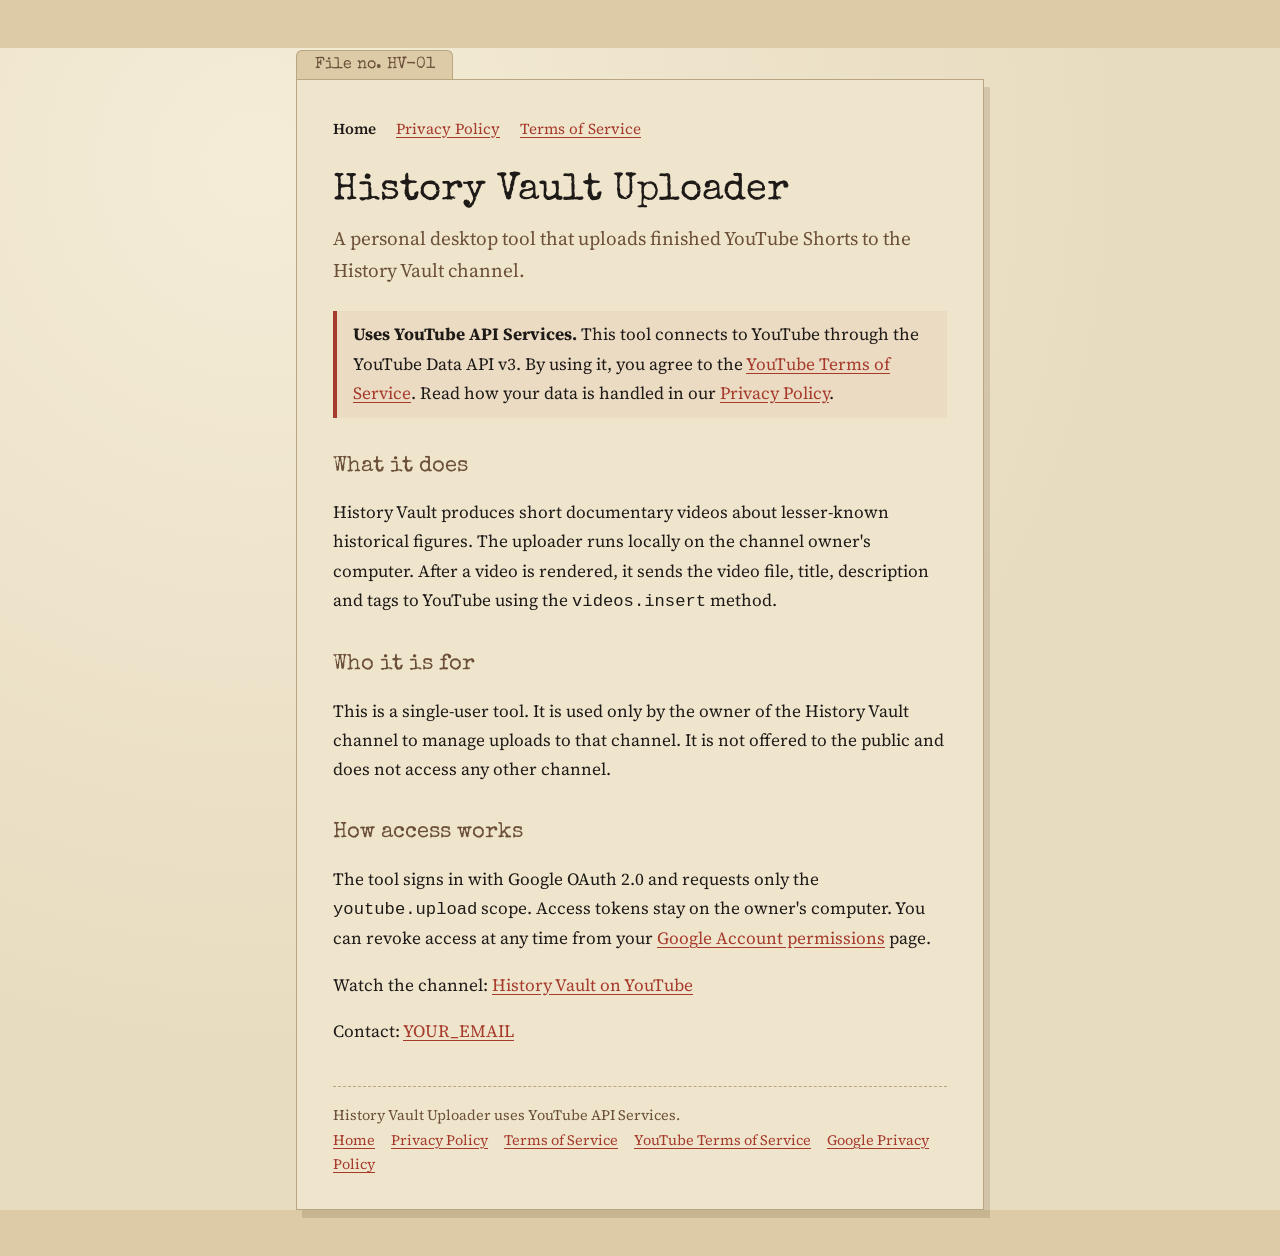
<file: history-vault-site/index.html>
<!doctype html><html lang="en"><head><meta charset="utf-8"><meta name="viewport" content="width=device-width,initial-scale=1"><link rel="preconnect" href="https://fonts.googleapis.com"><link href="https://fonts.googleapis.com/css2?family=Source+Serif+4:wght@400;600&family=Special+Elite&display=swap" rel="stylesheet"><link rel="stylesheet" href="style.css"><title>History Vault Uploader</title></head><body><div class="sheet"><span class="tab">File no. HV-01</span><main class="folder">
<nav aria-label="Site"><a href="index.html" aria-current="page">Home</a><a href="privacy.html" >Privacy Policy</a><a href="terms.html" >Terms of Service</a></nav>
<h1>History Vault Uploader</h1>
<p class="lede">A personal desktop tool that uploads finished YouTube Shorts to the History Vault channel.</p>
<div class="yt"><strong>Uses YouTube API Services.</strong> This tool connects to YouTube through the YouTube Data API v3. By using it, you agree to the <a href="https://www.youtube.com/t/terms">YouTube Terms of Service</a>. Read how your data is handled in our <a href="privacy.html">Privacy Policy</a>.</div>
<!-- Optional: place the official "Developed with YouTube" badge here, downloaded unmodified from https://developers.google.com/youtube/terms/branding-guidelines -->
<h2>What it does</h2>
<p>History Vault produces short documentary videos about lesser-known historical figures. The uploader runs locally on the channel owner's computer. After a video is rendered, it sends the video file, title, description and tags to YouTube using the <code>videos.insert</code> method.</p>
<h2>Who it is for</h2>
<p>This is a single-user tool. It is used only by the owner of the History Vault channel to manage uploads to that channel. It is not offered to the public and does not access any other channel.</p>
<h2>How access works</h2>
<p>The tool signs in with Google OAuth 2.0 and requests only the <code>youtube.upload</code> scope. Access tokens stay on the owner's computer. You can revoke access at any time from your <a href="https://myaccount.google.com/permissions">Google Account permissions</a> page.</p>
<p>Watch the channel: <a href="https://www.youtube.com/@YOUR_CHANNEL_HANDLE">History Vault on YouTube</a></p>
<p>Contact: <a href="mailto:YOUR_EMAIL">YOUR_EMAIL</a></p>
<footer>History Vault Uploader uses YouTube API Services.<br><a href="index.html">Home</a><a href="privacy.html">Privacy Policy</a><a href="terms.html">Terms of Service</a><a href="https://www.youtube.com/t/terms">YouTube Terms of Service</a><a href="https://policies.google.com/privacy">Google Privacy Policy</a></footer></main></div></body></html>
</file>
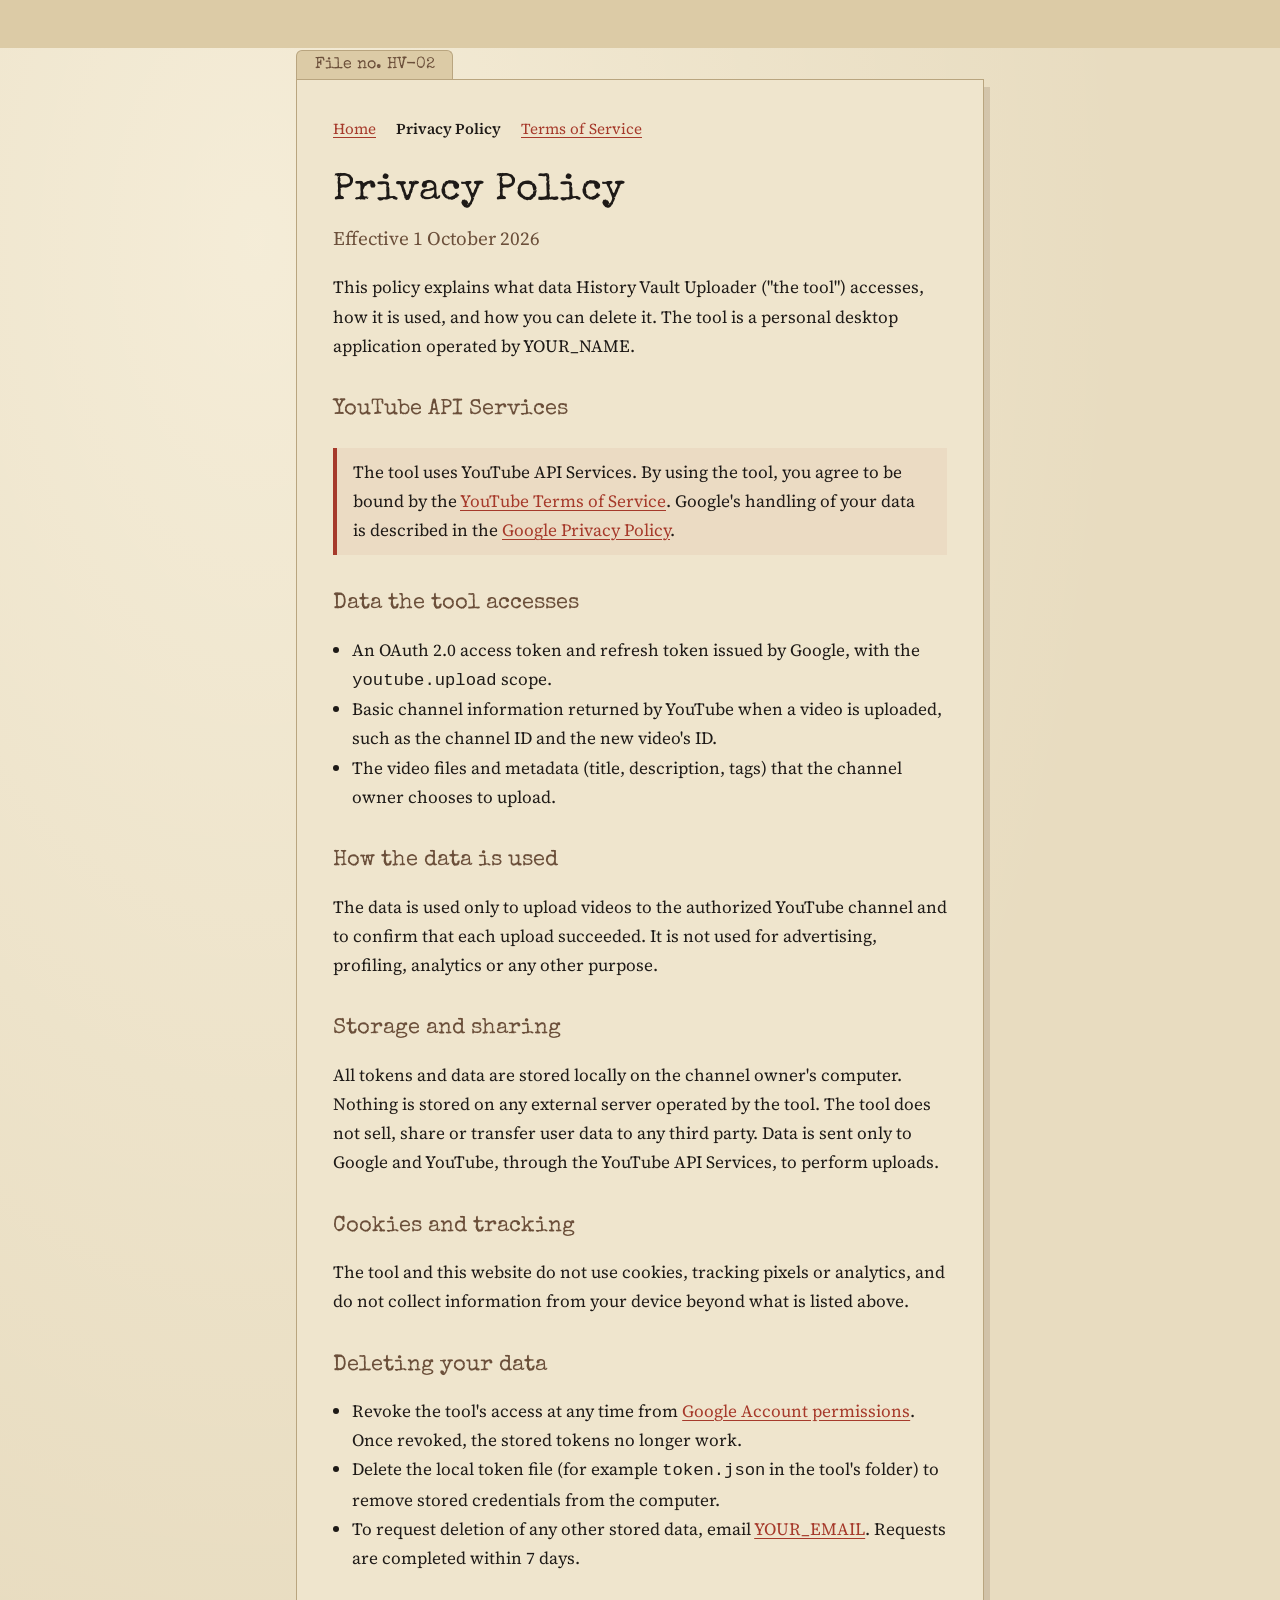
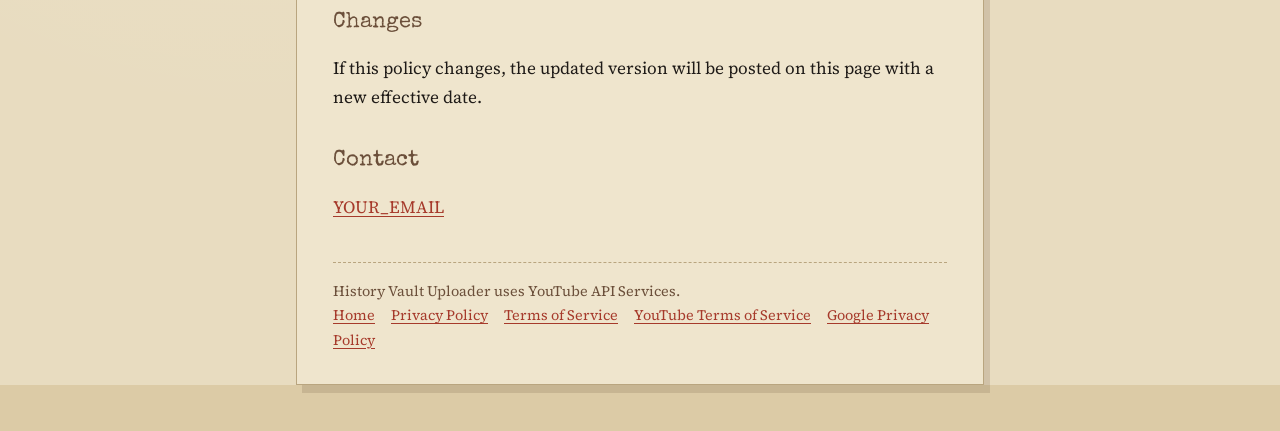
<file: history-vault-site/privacy.html>
<!doctype html><html lang="en"><head><meta charset="utf-8"><meta name="viewport" content="width=device-width,initial-scale=1"><link rel="preconnect" href="https://fonts.googleapis.com"><link href="https://fonts.googleapis.com/css2?family=Source+Serif+4:wght@400;600&family=Special+Elite&display=swap" rel="stylesheet"><link rel="stylesheet" href="style.css"><title>Privacy Policy – History Vault Uploader</title></head><body><div class="sheet"><span class="tab">File no. HV-02</span><main class="folder">
<nav aria-label="Site"><a href="index.html" >Home</a><a href="privacy.html" aria-current="page">Privacy Policy</a><a href="terms.html" >Terms of Service</a></nav>
<h1>Privacy Policy</h1>
<p class="lede">Effective 1 October 2026</p>
<p>This policy explains what data History Vault Uploader ("the tool") accesses, how it is used, and how you can delete it. The tool is a personal desktop application operated by YOUR_NAME.</p>
<h2>YouTube API Services</h2>
<div class="yt">The tool uses YouTube API Services. By using the tool, you agree to be bound by the <a href="https://www.youtube.com/t/terms">YouTube Terms of Service</a>. Google's handling of your data is described in the <a href="https://policies.google.com/privacy">Google Privacy Policy</a>.</div>
<h2>Data the tool accesses</h2>
<ul>
<li>An OAuth 2.0 access token and refresh token issued by Google, with the <code>youtube.upload</code> scope.</li>
<li>Basic channel information returned by YouTube when a video is uploaded, such as the channel ID and the new video's ID.</li>
<li>The video files and metadata (title, description, tags) that the channel owner chooses to upload.</li>
</ul>
<h2>How the data is used</h2>
<p>The data is used only to upload videos to the authorized YouTube channel and to confirm that each upload succeeded. It is not used for advertising, profiling, analytics or any other purpose.</p>
<h2>Storage and sharing</h2>
<p>All tokens and data are stored locally on the channel owner's computer. Nothing is stored on any external server operated by the tool. The tool does not sell, share or transfer user data to any third party. Data is sent only to Google and YouTube, through the YouTube API Services, to perform uploads.</p>
<h2>Cookies and tracking</h2>
<p>The tool and this website do not use cookies, tracking pixels or analytics, and do not collect information from your device beyond what is listed above.</p>
<h2>Deleting your data</h2>
<ul>
<li>Revoke the tool's access at any time from <a href="https://myaccount.google.com/permissions">Google Account permissions</a>. Once revoked, the stored tokens no longer work.</li>
<li>Delete the local token file (for example <code>token.json</code> in the tool's folder) to remove stored credentials from the computer.</li>
<li>To request deletion of any other stored data, email <a href="mailto:YOUR_EMAIL">YOUR_EMAIL</a>. Requests are completed within 7 days.</li>
</ul>
<h2>Changes</h2>
<p>If this policy changes, the updated version will be posted on this page with a new effective date.</p>
<h2>Contact</h2>
<p><a href="mailto:YOUR_EMAIL">YOUR_EMAIL</a></p>
<footer>History Vault Uploader uses YouTube API Services.<br><a href="index.html">Home</a><a href="privacy.html">Privacy Policy</a><a href="terms.html">Terms of Service</a><a href="https://www.youtube.com/t/terms">YouTube Terms of Service</a><a href="https://policies.google.com/privacy">Google Privacy Policy</a></footer></main></div></body></html>
</file>
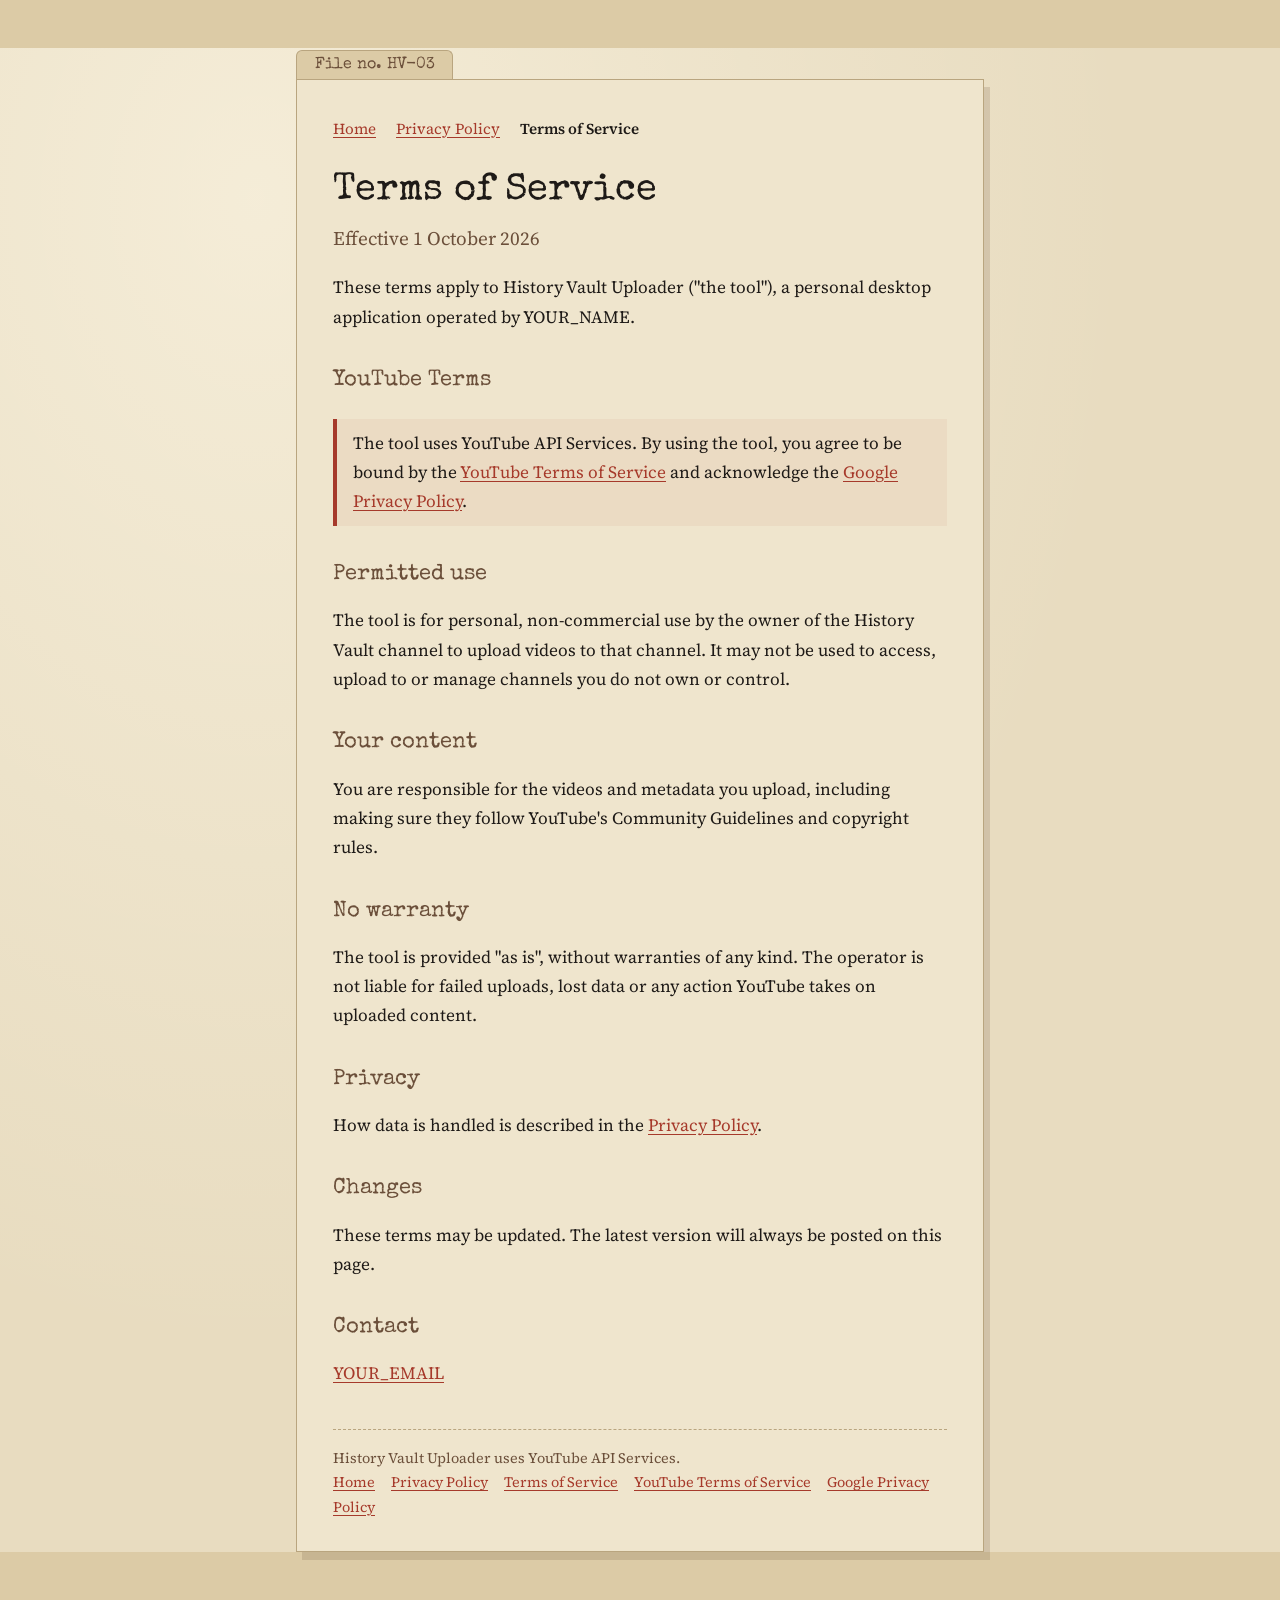
<file: history-vault-site/terms.html>
<!doctype html><html lang="en"><head><meta charset="utf-8"><meta name="viewport" content="width=device-width,initial-scale=1"><link rel="preconnect" href="https://fonts.googleapis.com"><link href="https://fonts.googleapis.com/css2?family=Source+Serif+4:wght@400;600&family=Special+Elite&display=swap" rel="stylesheet"><link rel="stylesheet" href="style.css"><title>Terms of Service – History Vault Uploader</title></head><body><div class="sheet"><span class="tab">File no. HV-03</span><main class="folder">
<nav aria-label="Site"><a href="index.html" >Home</a><a href="privacy.html" >Privacy Policy</a><a href="terms.html" aria-current="page">Terms of Service</a></nav>
<h1>Terms of Service</h1>
<p class="lede">Effective 1 October 2026</p>
<p>These terms apply to History Vault Uploader ("the tool"), a personal desktop application operated by YOUR_NAME.</p>
<h2>YouTube Terms</h2>
<div class="yt">The tool uses YouTube API Services. By using the tool, you agree to be bound by the <a href="https://www.youtube.com/t/terms">YouTube Terms of Service</a> and acknowledge the <a href="https://policies.google.com/privacy">Google Privacy Policy</a>.</div>
<h2>Permitted use</h2>
<p>The tool is for personal, non-commercial use by the owner of the History Vault channel to upload videos to that channel. It may not be used to access, upload to or manage channels you do not own or control.</p>
<h2>Your content</h2>
<p>You are responsible for the videos and metadata you upload, including making sure they follow YouTube's Community Guidelines and copyright rules.</p>
<h2>No warranty</h2>
<p>The tool is provided "as is", without warranties of any kind. The operator is not liable for failed uploads, lost data or any action YouTube takes on uploaded content.</p>
<h2>Privacy</h2>
<p>How data is handled is described in the <a href="privacy.html">Privacy Policy</a>.</p>
<h2>Changes</h2>
<p>These terms may be updated. The latest version will always be posted on this page.</p>
<h2>Contact</h2>
<p><a href="mailto:YOUR_EMAIL">YOUR_EMAIL</a></p>
<footer>History Vault Uploader uses YouTube API Services.<br><a href="index.html">Home</a><a href="privacy.html">Privacy Policy</a><a href="terms.html">Terms of Service</a><a href="https://www.youtube.com/t/terms">YouTube Terms of Service</a><a href="https://policies.google.com/privacy">Google Privacy Policy</a></footer></main></div></body></html>
</file>
<file: history-vault-site/style.css>
:root{--paper:#E8DCC0;--paper-2:#DCCBA6;--ink:#1E1A17;--sepia:#6B4F3A;--red:#A63A2B;--moss:#4E5B3C;--rule:#B9A57F}
*{box-sizing:border-box}
html{background:var(--paper-2)}
body{margin:0;color:var(--ink);font:1.075rem/1.7 "Source Serif 4",Georgia,serif;
 background:var(--paper) radial-gradient(ellipse at 20% 10%,rgba(255,250,235,.55),transparent 60%);}
a{color:var(--red);text-underline-offset:3px}
a:focus-visible{outline:2px solid var(--moss);outline-offset:3px}
.sheet{max-width:46rem;margin:3rem auto;padding:0 1.5rem}
.tab{display:inline-block;background:var(--paper-2);border:1px solid var(--rule);border-bottom:none;
 padding:.35rem 1.1rem;border-radius:6px 6px 0 0;font:1rem "Special Elite","Courier New",monospace;color:var(--sepia)}
.folder{background:#EFE5CD;border:1px solid var(--rule);padding:2.25rem 2.25rem 2rem;
 box-shadow:6px 8px 0 rgba(107,79,58,.18)}
h1{font:2.4rem/1.15 "Special Elite","Courier New",monospace;margin:0 0 .5rem}
h2{font:1.35rem/1.3 "Special Elite","Courier New",monospace;margin:2.2rem 0 .5rem;color:var(--sepia)}
.lede{font-size:1.2rem;color:var(--sepia);margin-top:0}
nav{display:flex;flex-wrap:wrap;gap:1.25rem;margin:0 0 1.75rem;font-size:.95rem}
nav a[aria-current]{color:var(--ink);text-decoration:none;font-weight:600}
.stamp{display:inline-block;border:3px double var(--red);color:var(--red);padding:.3rem .8rem;
 font:.95rem "Special Elite",monospace;transform:rotate(-2deg);margin:1rem 0}
.yt{border-left:4px solid var(--red);padding:.6rem 1rem;background:rgba(166,58,43,.06);margin:1.5rem 0}
ul{padding-left:1.2rem}
footer{margin-top:2.5rem;padding-top:1rem;border-top:1px dashed var(--rule);font-size:.9rem;color:var(--sepia)}
footer a{margin-right:1rem}
@media (max-width:520px){.folder{padding:1.5rem 1.25rem}h1{font-size:1.9rem}}
</file>
